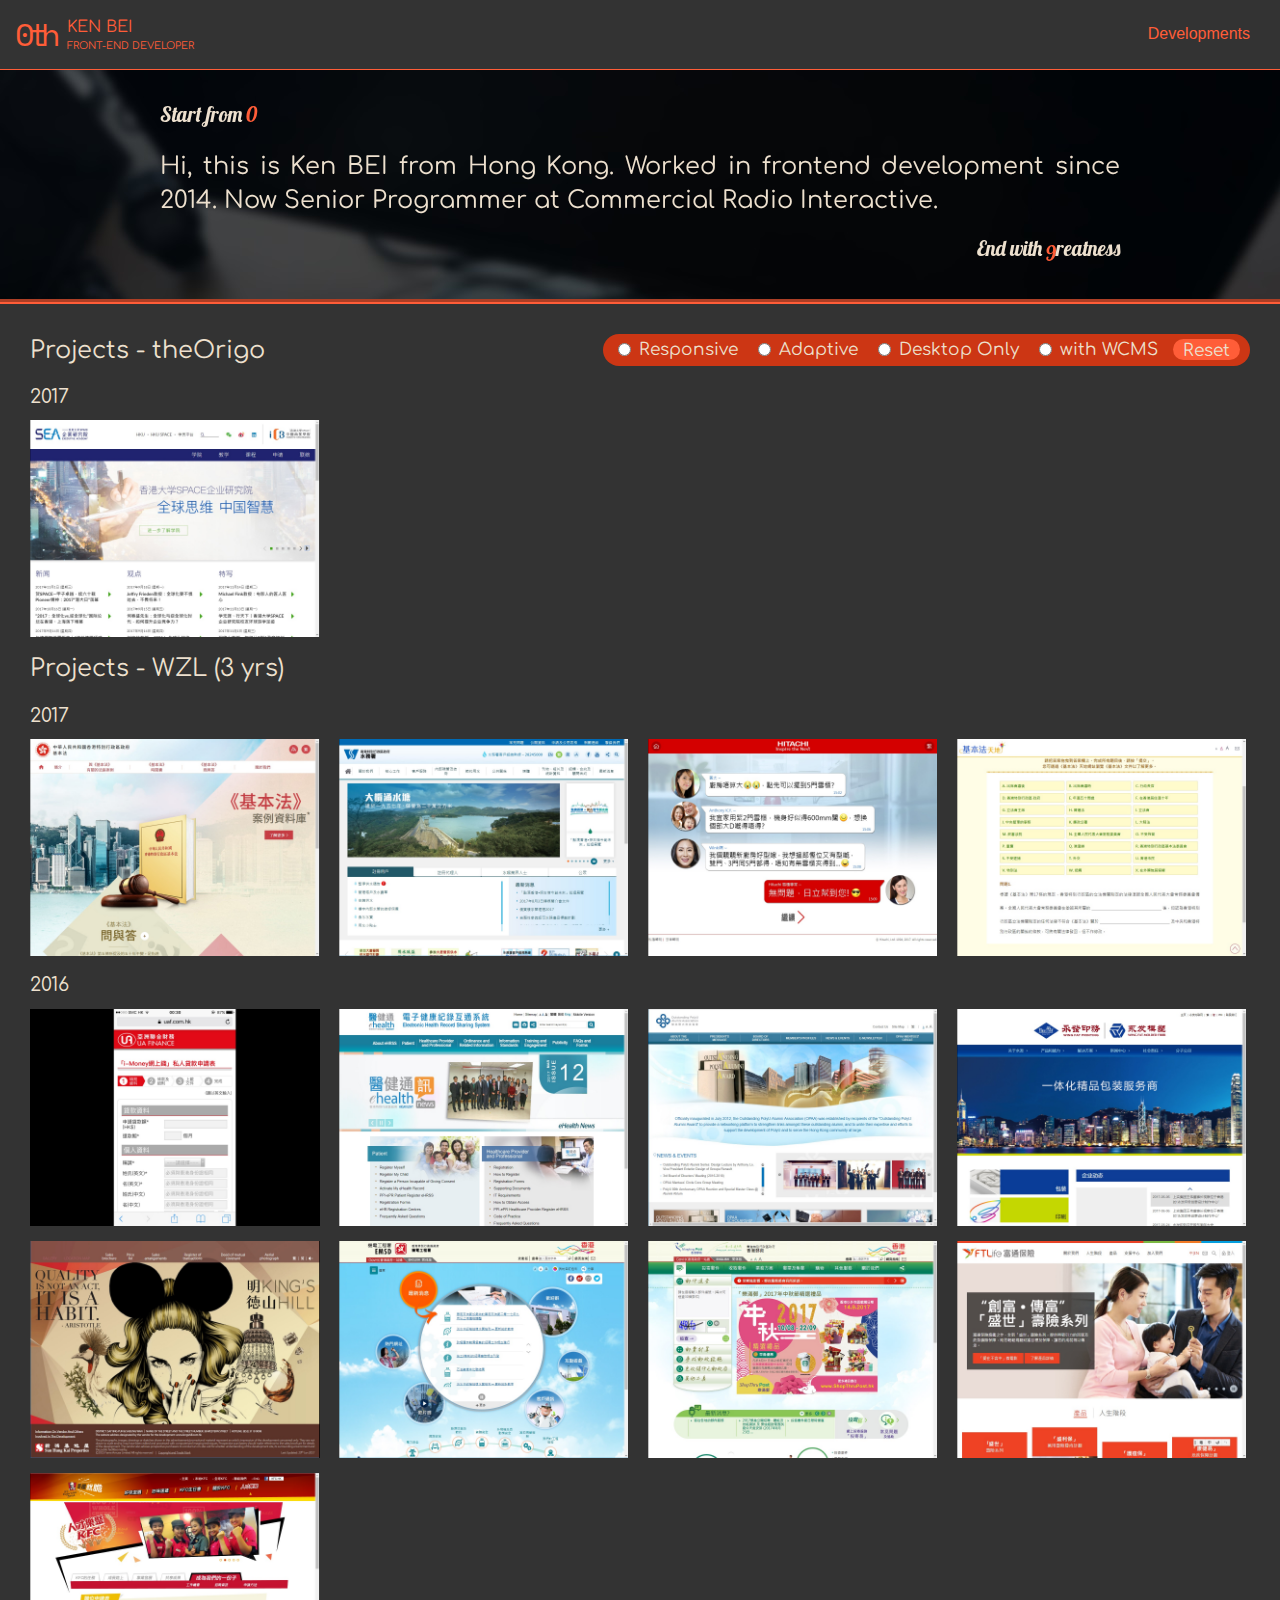
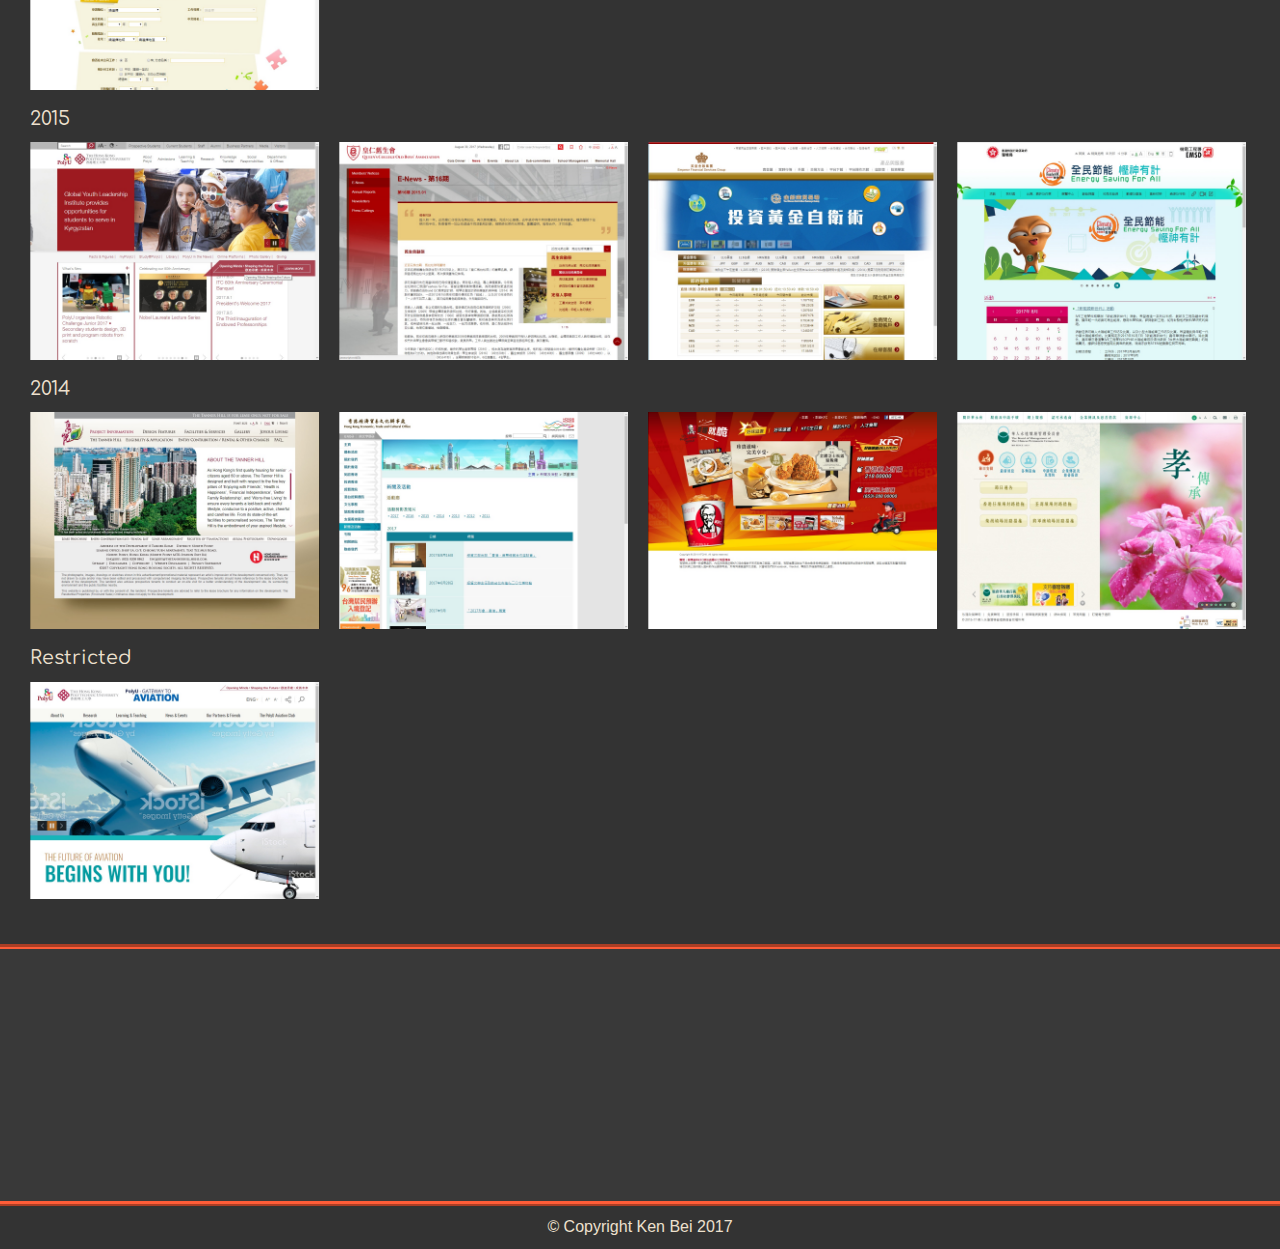
<file: index.html>
<!DOCTYPE html>
<html lang="en">
<head>
	<meta name="viewport" content="width=device-width, user-scalable=no, maximum-scale=1" />
	<meta http-equiv="X-UA-Compatible" content="IE=edge,chrome=1" />
	<meta charset="utf-8"/>
	<title>Ken Bei | Front-end Developer</title>

	<meta name="keywords" content="" />
	<meta name="description" content="" />

	<link href="css/core.css" rel="stylesheet" type="text/css" />
	<link href="css/fluid.css" rel="stylesheet" type="text/css" />
	<script type="text/javascript" src="js/lib/jquery-3.2.1.min.js"></script>
	<script type="text/javascript" src="js/lib/jquery.mousewheel.js"></script>
	<script type="text/javascript" src="js/lib/jquery.jscrollpane.min.js"></script>
	<script type="text/javascript" src="js/setup.js"></script>
	
</head>
<body>
	<div id="wrapper">
		<div id="top_zone">
			<div id="header">
				<a id="logo_wrap" href="index.html">
					<p class="me">0<span>th</span></p>
					<p class="intro">Ken Bei<span>Front-end Developer</span></p>
				</a>
				<a id="menu_btn" href="javascript:;">
					<span></span>
					<span></span>
					<span></span>
				</a>
				<nav id="menu">
					<a href="javascript:;">Developments</a>
				</nav>
			</div>
		</div>
		<div id="intro_wrap">
			<div id="intro_content">
				<p class="start">Start from <span>0</span></p>
				
				<p>Hi, this is Ken BEI from Hong Kong. Worked in frontend development since 2014. Now Senior Programmer at Commercial Radio Interactive.</p>

				<p class="end">End with <span><sub>9</sub></span>reatness</p>
			</div>
		</div>
		<div id="middle_zone">
			<div id="content">
				<div id="filter">
					<ul>
						<li><input type="radio" name="proj_filter" value="respond" id="respond" /><label for="respond">Responsive</label></li>
						<li><input type="radio" name="proj_filter" value="adapt" id="adapt" /><label for="adapt">Adaptive</label></li>
						<li><input type="radio" name="proj_filter" value="pconly" id="pconly" /><label for="pconly">Desktop Only</label></li>
						<li><input type="radio" name="proj_filter" value="wcms" id="wcms" /><label for="wcms">with WCMS</label></li>
						<li class="btn"><a id="btn_reset" href="javascript:;">Reset</a></li>
					</ul>
				</div>
				<p class="hd">Projects - theOrigo</p>
				<p class="shd">2017</p>
				<ul id="tri_column" class="container">
					<li class="respond wcms">
						<div>
							<img src="img/projects/seachina.jpg" />
							<div class="scrollpane">
								<p class="title">HKU SPACE SEA CHINA</p>
								<p class="details">A business institute opened by HKUSPACE aimed for business workers in the Mainland. The first site produced upon new workspace. This site is based on Bootstrap and created with Grunt packages. Also learnt new skills like ratio on scaling for building responsive website instead of setting multiple breakpoints.</p>
								<a class="btn_visit" href="https://sea.hkuspace.hku.hk/chs/" target="_blank">Take a Look</a>
							</div>
						</div>
					</li>
				</ul>

				<p class="hd">Projects - WZL (3 yrs)</p>

				<p class="shd">2017</p>
				<ul id="tri_column" class="container">
					<li class="respond">
						<div>
							<img src="img/projects/basiclawcourtcase.jpg" />
							<div class="scrollpane">
								<p class="title">Basic Law Court Case Portal Site</p>
								<p class="details">This site was built for the Basic Law. A responsive approach with CSS3 animations attached. The site shows the closest court case with reference to current date in which the logical algorithm is quite a fascinating experience.</p>
								<a class="btn_visit" href="http://www.basiclawcourtcase.gov.hk/tc/home/index.html" target="_blank">Take a Look</a>
							</div>
						</div>
					</li>
					<li class="respond wcms">
						<div>
							<img src="img/projects/wsd.jpg" />
							<div class="scrollpane">
								<p class="title">WSD Main Website</p>
								<p class="details">I assisted building several styles and pages during the development stage. Contents are also input by the team as well in around 3 MONTHS.</p>
								<a class="btn_visit" href="http://www.wsd.gov.hk/tc/home/index.html" target="_blank">Take a Look</a>
							</div>
						</div>
					</li>
					<li class="adapt">
						<div>
							<img src="img/projects/hitachi-fridge.jpg" />
							<div class="scrollpane">
								<p class="title">Hitachi Fridge Campaign 2017</p>
								<p class="details">An animation guide for customer to choose the right fridge for their preset kitchen. Users are able to download their designed kitchen in jpeg file.<br>Tight scheduled campaign built from rough work and launch to production within a week.<br>Adaptive Approach<br>Only VanillaJS (plain js) and greensock (GSAP) have been used in the project.</p>
								<a class="btn_visit" href="http://www.hitachi-hk.com.hk/Slim600mmWidth_Fridge" target="_blank">Take a Look</a>
							</div>
						</div>
					</li>
					<li class="respond">
						<div>
							<img src="img/projects/basiclawequiz.jpg" />
							<div class="scrollpane">
								<p class="title">Basic Law e-Quiz (for internal use)</p>
								<p class="details">This was built for government internal use. Outsiders were forbidden to access the site lest to complete the quiz. This is a development copy only.<br>This project adopted drag and drop concept on desktop version while dropdown in mobile version. Due to responsive nature, these two methods share the same skeleton and coding. The keypoint will be making changes in desktop version will be in sync with mobile version.</p>
								<a class="btn_visit" href="restricted/basiclawportal_equiz/tc/quiz/main.html" target="_blank">Take a Look</a>
							</div>
						</div>
					</li>
				</ul>
				<p class="shd">2016</p>
				<ul id="tri_column" class="container">
					<li class="adapt">
						<div>
							<img src="img/projects/uafmobile.jpg" />
							<div class="scrollpane">
								<p class="title">UAF i-Money Mobile (Web)</p>
								<p class="details">UAF has a mobile app version of this project beforehand which was done by another firm. But was said that the app was inconvenient. As a result, this project is kicked off. The flow was required to follow 100% of the mobile application but in terms of HTML. The structure of the progress bar is a spotlight for this project.</p>
								<a class="btn_visit" href="https://m.uaf.com.hk/apply/i_money_internet_loan.html" target="_blank">Take a Look</a>
							</div>
						</div>
					</li>
					<li class="pconly wcms">
						<div>
							<img src="img/projects/ehrss.jpg" />
							<div class="scrollpane">
								<p class="title">Electronic Health Record Sharing System (Phase II &amp; III)</p>
								<p class="details">I revamped this site index page two times. The time Phase II just ends, Phase III has already started development. sigh......</p>
								<a class="btn_visit" href="http://www.ehealth.gov.hk/en/home/index.html" target="_blank">Take a Look</a>
							</div>
						</div>
					</li>
					<li class="pconly wcms">
						<div>
							<img src="img/projects/polyuopaa.jpg" />
							<div class="scrollpane">
								<p class="title">Outstanding PolyU Alumni Association</p>
								<p class="details"></p>
								<a class="btn_visit" href="http://www.opaa.hk/tc/home/index.html" target="_blank">Take a Look</a>
							</div>
						</div>
					</li>
					<li class="respond wcms">
						<div>
							<img src="img/projects/wingfat.jpg" />
							<div class="scrollpane">
								<p class="title">WingFat Printing Main Website</p>
								<p class="details">This site was designed by another firm appointed by the client beforehand. Its original designs did not take responsive concept into account. However, the client insists the outline of the original one. Therefore, only slight changes were made during development. For some component like menu, the current structure did not set a good example for responsive design. This is one of the pities for this project.</p>
								<a class="btn_visit" href="http://www.wingfat.com/sc/home/index.html" target="_blank">Take a Look</a>
							</div>
						</div>
					</li>
					<li class="adapt wcms">
						<div>
							<img src="img/projects/kingshill.jpg" />
							<div class="scrollpane">
								<p class="title">SHK Kingshill Website</p>
								<p class="details">Framework built from rough.<br>Adaptive approach<br>One page and seamless-designed application without reload while changing the URL manually.<br>The same framework has been reused for many other similar properties website.</p>
								<a class="btn_visit" href="http://www.kingshill.com.hk/en/welcome/index.html" target="_blank">Take a Look</a>
							</div>
						</div>
					</li>
					<li class="respond wcms">
						<div>
							<img src="img/projects/emsd.jpg" />
							<div class="scrollpane">
								<p class="title">EMSD Main Website</p>
								<p class="details">I assisted building several styles and pages during the development stage. Contents are also input by the team as well in around 3 MONTHS.</p>
								<a class="btn_visit" href="http://www.emsd.gov.hk/tc/home/index.html" target="_blank">Take a Look</a>
							</div>
						</div>
					</li>
					<li class="respond wcms">
						<div>
							<img src="img/projects/hongkongpost.jpg" />
							<div class="scrollpane">
								<p class="title">HongKongPost Main Website</p>
								<p class="details">I assisted building several styles and pages during the development stage. Contents are also input by the team as well in around 2 MONTHS.</p>
								<a class="btn_visit" href="http://www.hongkongpost.hk/tc/home/index.html" target="_blank">Take a Look</a>
							</div>
						</div>
					</li>
					<li class="respond wcms">
						<div>
							<img src="img/projects/ftlife.jpg" />
							<div class="scrollpane">
								<p class="title">FTLife Insurance Company Limited Main Website</p>
								<p class="details">I assisted building several styles and pages during the development stage. Contents are also input by the team as well in around 2 MONTHS.</p>
								<a class="btn_visit" href="https://www.ftlife.com.hk/tc/index.html" target="_blank">Take a Look</a>
							</div>
						</div>
					</li>
					<li class="pconly">
						<div>
							<img src="img/projects/kfc-joinus.jpg" />
							<div class="scrollpane">
								<p class="title">KFC JoinUs Revamp</p>
								<p class="details">Develop 10 brand new pages for JoinUs Section<br><br>The last tab includes a form embedded in .asp file.<br>The information filled in the form will be verified before pushing to mail server using PHP.<br>And then send to the client's address.</p>
								<a class="btn_visit" href="https://www.kfchk.com/tc/join_us/career_opportunities.html" target="_blank">Take a look</a>
							</div>
						</div>
					</li>
				</ul>
				<p class="shd">2015</p>
				<ul id="tri_column" class="container">
					<li class="respond wcms">
						<div>
							<img src="img/projects/polyumain.jpg" />
							<div class="scrollpane">
								<p class="title">PolyU Main Website</p>
								<p class="details">Maintain website accessibility issue and bug fixing.<br>e.g. Attach trapezium banner with mouseover feature.</p>
								<a class="btn_visit" href="https://www.polyu.edu.hk/web/en/home/index.html" target="_blank">Take a look</a>
							</div>
						</div>
					</li>
					<li class="pconly wcms">
						<div>
							<img src="img/projects/qcoba.jpg" />
							<div class="scrollpane">
								<p class="title">Queen's College Old Boys' Association</p>
								<p class="details"></p>
								<a class="btn_visit" href="http://qcoba.hk/tc/home/index.html" target="_blank">Take a look</a>
							</div>
						</div>
					</li>
					<li class="pconly wcms">
						<div>
							<img src="img/projects/empfs.jpg" />
							<div class="scrollpane">
								<p class="title">Emperor Financial Service Group</p>
								<p class="details"></p>
								<a class="btn_visit" href="http://www.empfs.com/tc/home/index.php" target="_blank">Take a look</a>
							</div>
						</div>
					</li>
					<li class="adapt">
						<div>
							<img src="img/projects/energysaving.jpg" />
							<div class="scrollpane">
								<p class="title">Energy Saving For All - EMSD</p>
								<p class="details">My first full project handled by myself in WZL. An adaptive approach.</p>
								<a class="btn_visit" href="http://www.energysaving.gov.hk/tc/home/index.html" target="_blank">Take a look</a>
							</div>
						</div>
					</li>
				</ul>
				<p class="shd">2014</p>
				<ul id="tri_column" class="container">
					<li class="pconly wcms">
						<div>
							<img src="img/projects/tannerhill.jpg" />
							<div class="scrollpane">
								<p class="title">The TannerHill Website</p>
								<p class="details">First project in WZL. Learn and work in the meantime in selection printing via iframe, build photo and video (youtube, mp4 together) gallery. And lots of basic HTML structure and concept.</p>
								<a class="btn_visit" href="http://www.thetannerhill.hkhs.com/tc/info/index.html" target="_blank">Take a look</a>
							</div>
						</div>
					</li>
					<li class="pconly">
						<div>
							<img src="img/projects/hketco.jpg" />
							<div class="scrollpane">
								<p class="title">HKETCO</p>
								<p class="details">Regular caption and photo gallery update</p>
								<a class="btn_visit" href="http://www.hketco.hk/tc/news/event/index.html" target="_blank">Take a look</a>
							</div>
						</div>
					</li>
					<li class="pconly">
						<div>
							<img src="img/projects/kfc.jpg" />
							<div class="scrollpane">
								<p class="title">KFC Main Website</p>
								<p class="details">Contract to hosting server for KFC has ended this year start.<br><br>Update opening/closing restaurant information<br>Help replace images and promotions prepared by the designer.<br>Develop new promotion campaign when requested, e.g. Pancake song (by 小塵埃), career section revamp</p>
								<a class="btn_visit" href="https://www.kfchk.com/tc/home/index.html" target="_blank">Take a look</a>
							</div>
						</div>
					</li>
					<li class="pconly">
						<div>
							<img src="img/projects/bmcpc.jpg" />
							<div class="scrollpane">
								<p class="title">BMCPC Main Website</p>
								<p class="details">I assisted building several styles and pages during the development stage.</p>
								<a class="btn_visit" href="http://www.bmcpc.org.hk/tc/home/index.html" target="_blank">Take a look</a>
							</div>
						</div>
					</li>
				</ul>
				<p class="shd">Restricted</p>
				<ul id="tri_column" class="container">
					<li class="respond wcms">
						<div>
							<img src="img/projects/polyuaviation.jpg" />
							<div class="scrollpane">
								<p class="title">PolyU Aviation</p>
								<p class="details">Currently under construction.</p>
								<a class="btn_visit" href="http://polyuaviation.devprj.com/aviation/en/home/index.html" target="_blank">Take a look</a>
							</div>
						</div>
					</li>
				</ul>
				<footer>&copy; Copyright Ken Bei 2017</footer>
			</div>
		</div>
	</div>
</body>
</html>
</file>
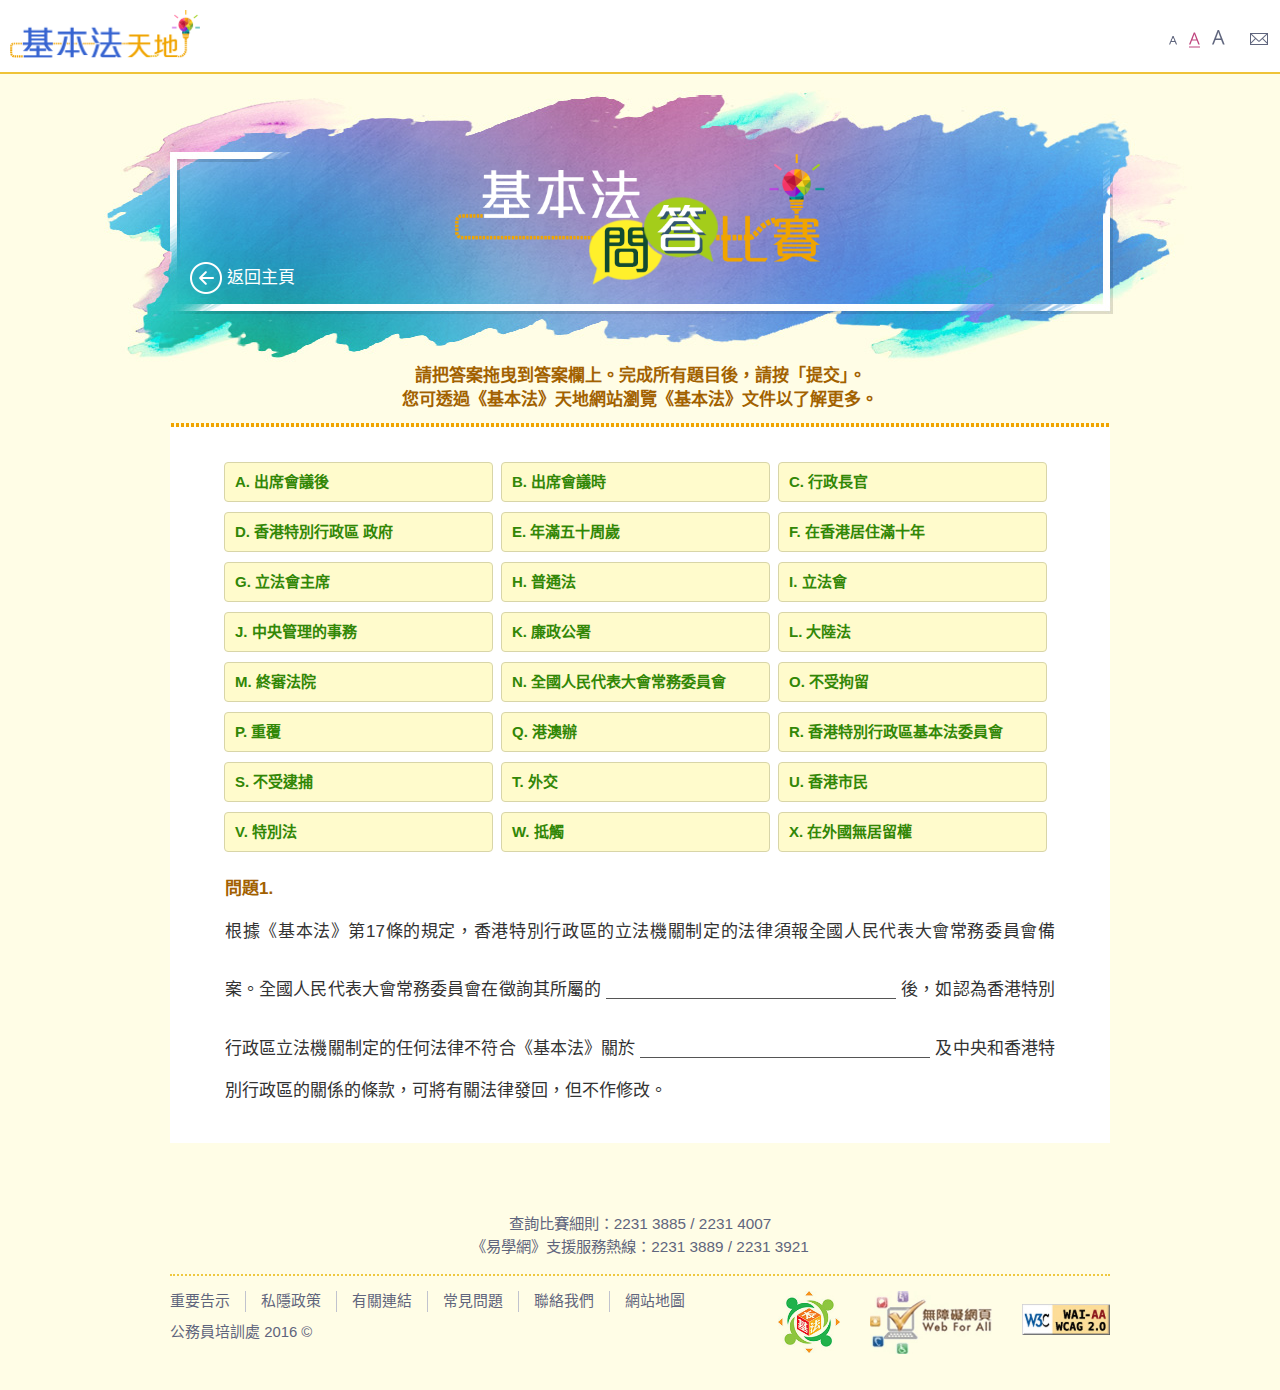
<file: restricted/basiclawportal_equiz/tc/quiz/main.html>
<!DOCTYPE html>
<html lang="zh-hk">
<head>
	<meta name="viewport" content="width=device-width, user-scalable=no, maximum-scale=1" />
	<meta http-equiv="X-UA-Compatible" content="IE=edge,chrome=1" />
	<meta charset="utf-8"/>
	<title>基本法天地 - 相關網站</title>

	<meta name="keywords" content="" />
	<meta name="description" content="" />
	<script type="text/javascript"><!--
		var zmsSectionInfoFile = "";
		var zmsCharsetID = 1;
		var zmsCurrentContentId = 10;
		var zmsParentContentId = "";
		//--></script>

		<link href="../../filemanager/template/tc/css/style.css" rel="stylesheet" type="text/css" />

		<script type="text/javascript" src="../../filemanager/template/common/js/jquery-1.12.2.min.js"></script>
		<script type="text/javascript" src="../../filemanager/template/common/js/jquery-migrate-1.3.0.min.js"></script>
		<script type="text/javascript" src="../../filemanager/template/common/js/jquery.easing.1.3.js"></script>
		<script type="text/javascript" src="../../filemanager/template/common/js/jquery-ui.min.js"></script>
		<script type="text/javascript" src="../../filemanager/template/common/js/date.js"></script>
		<script type="text/javascript" src="../../filemanager/template/common/js/common.js"></script>
		<script type="text/javascript" src="../../filemanager/template/common/js/global.js"></script>
		<script type="text/javascript" src="../../filemanager/template/common/js/jq_control.js"></script>
		<script type="text/javascript" src="../../filemanager/template/common/js/quiz_control.js"></script>
		<script type="text/javascript" src="../../filemanager/template/common/js/option_list.js"></script>

		<script type="text/javascript"><!--
			var zmsBreadcrumbParentList = [3];
			//--></script>
			<script type="text/javascript"><!--
				var reviewDateExists = false;
				var revisionDateExists = true;
				var revisionDate_Year = 2016;
				var revisionDate_Month = 5;
				var revisionDate_Day = 31;
				//--></script>

			</head>
			<body>

				<p id="skipToContent"><a tabindex="1" href="#content">跳至內容</a></p>
				<div id="wrapper" class="sizecontrol">
					<div id="wrapperInner" class="inside">
						<div id="header_zone">
							<div id="header_top" class="clearfix"><a href="../../tc/home/index.html"><img id="site-logo" src="../../filemanager/template/common/images/index-logo-basiclaw-inside.png" alt="基本法天地" /></a><!-- <a id="menu_btn" href="javascript:">MENU</a> -->
								<div class="size_wrap">
									<div class="search_wrap"><input placeholder="搜尋" name="search" type="text" /><a class="btn_search" href="javascript:">搜尋</a></div>
									<span><a class="txt_small" title="預設字體大小" href="javascript:changeFontSize(1);">A</a><a class="txt_middle" title="較大的字體" href="javascript:changeFontSize(2);">A</a><a class="txt_large" title="最大的字體" href="javascript:changeFontSize(3);">A</a></span>
									<a href="javascript:" title="聯絡我們" class="btn_contactus">聯絡我們</a>
								</div>
							</div>
						</div>
						<div id="middle_zone">
							<div id="hd_banner_wrap">
								<div id="hd_banner_inner">
									<div id="inside_banner_logo_wrap">
										<img id="inside_banner_logo" src="../../filemanager/template/common/images/index-logo-basiclaw-index.png" />
									</div>
									<div id="backHome_wrap"><a href="../home/index.html" class="backHome"><span>返回主頁</span></a></div>
								</div>
							</div>
							<div id="content_wrap">
								<div id="content">
									<!-- content start -->
									<p class="instructions form hide">請輸入個人資料</p>
									<p class="instructions game">請把答案拖曳到答案欄上。完成所有題目後，請按「提交」。<br>您可透過《基本法》天地網站瀏覽《基本法》文件以了解更多。</p>
									<div class="form_wrap">
										<form id="myForm">
											<div id="div_form" class="hide">
												<table class="entry">
													<tr>
														<th>中文姓名</th>
														<td><input type="text" name="cname" maxlength="20"></td>
													</tr>
													<tr>
														<th>英文姓名</th>
														<td><input type="text" name="ename" maxlength="100"></td>
													</tr>
													<tr>
														<th>職級</th>
														<td><input type="text" name="grade" maxlength="100"></td>
													</tr>
													<tr>
														<th>局／部門</th>
														<td>
															<label>
																<select name="dep">
																	<option value="">----</option>
																	<option value="dep1">Dep1</option>
																	<option value="dep2">Dep2</option>
																</select>
															</label>
														</td>
													</tr>
													<tr>
														<th>聯絡電話</th>
														<td><input type="text" name="phone" maxlength="8"></td>
													</tr>
													<tr>
														<th>電郵地址</th>
														<td><input type="text" name="email" maxlength="100"></td>
													</tr>
													<tr>
														<th>辦公室地址</th>
														<td><input type="text" name="address" maxlength="300"></td>
													</tr>
													<tr>
														<th>驗證密碼</th>
														<td class="captcha_row">
															<input type="text" name="captcha" maxlength="4">
															<img id="img_captcha" src="../../filemanager/template/common/images/captcha.jpg"/>
															<a href="javascript:void(0)" id="btn_captcha_refresh">Refresh</a>
														</td>
													</tr>
													<tr>
														<td class="remarks" colspan="2">註:　請確保您的資料正確無誤，以便獲得「易學分」分數及紀念品。</td>
													</tr>
												</table>
											</div>
											<div id="div_game">
												<div class="choices_wrap"></div>
												<div id="q1" class="question_wrap">
													<p class="qText">根據《基本法》第17條的規定，香港特別行政區的立法機關制定的法律須報全國人民代表大會常務委員會備案。全國人民代表大會常務委員會在徵詢其所屬的<span class="answer_box"></span>後，如認為香港特別行政區立法機關制定的任何法律不符合《基本法》關於<span class="answer_box"></span>及中央和香港特別行政區的關係的條款，可將有關法律發回，但不作修改。</p>
												</div>
												<div id="q2" class="question_wrap">
													<p class="qText">《基本法》第8條訂明香港原有法律包括<span class="answer_box"></span>、衡平法、條例、附屬立法和習慣法，除同《基本法》相<span class="answer_box"></span>或經香港特別行政區的立法機關作出修改者外，予以保留。</p>
												</div>
												<div id="q3" class="question_wrap">
													<p class="qText">全國人民代表大會常務委員會在徵詢其所屬的香港特別行政區基本法委員會和<span class="answer_box"></span>的意見後，可對列於《基本法》附件三的法律作出增減，任何列入附件三的法律，限於有關國防、<span class="answer_box"></span>和其他按《基本法》規定不屬於香港特別行政區自治範圍的法律。</p>
												</div>
												<div id="q4" class="question_wrap">
													<p class="qText">香港特別行政區設立<span class="answer_box"></span>及審計署，獨立工作、對<span class="answer_box"></span>負責。</p>
												</div>
												<div id="q5" class="question_wrap">
													<p class="qText">根據《基本法》第44、61、71及90條的規定，香港特別行政區的行政長官、主要官員、<span class="answer_box"></span>以及終審法院和高等法院的首席法官都必須由<span class="answer_box"></span>的香港特別行政區永久性居民中的中國公民擔任。</p>
												</div>
												<div id="q6" class="question_wrap">
													<p class="qText">根據《基本法》第77及78條，香港特別行政區立法會議員在立法會的會議上發言不受法律追究、在<span class="answer_box"></span>和赴會途中<span class="answer_box"></span>。</p>
												</div>
											</div>
										</form>
									</div>
									<div class="btn_wrap">
										<a id="btn_reset" href="javascript:;" class="btn_reset hide">重設</a>
										<a id="btn_continue" href="javascript:;" class="btn_continue hide">繼續</a>
										<a id="btn_submit" href="javascript:quiz.nextStep(1);" class="btn_portal hide"><span class="normal">下一題</span><span class="complete">提交</span></a>
									</div>
									<div class="enquiry">
										<p>查詢比賽細則：<span>2231 3885 / 2231 4007</span></p>
										<p>《易學網》支援服務熱線：<span>2231 3889 / 2231 3921</span></p>
									</div>
									<!-- content end -->
								</div>
							</div>
							<a id="backtotop" href="#">Top</a>
						</div>
						<div id="footer_zone">
							<div id="footer_wrap" class="clearfix">
								<div id="footer_icon">
									<ul class="clearfix">
										<li><a href="javascript:"><img src="../../filemanager/template/common/images/index-footer-logo-basic-law.jpg" id="icon_blaw" alt=""></a></li>
										<li><a href="javascript:"><img src="../../filemanager/template/common/images/index-footer-logo-web-for-all.jpg" id="icon_webforall" alt=""></a></li>
										<li><a href="javascript:"><img src="../../filemanager/template/common/images/index-footer-logo-w3c.jpg" id="icon_w3c" alt=""></a></li>
									</ul>
								</div>
								<div id="footer_nav">
									<ul class="clearfix">
										<li><a href="javascript:">重要告示</a></li>
										<li><a href="javascript:">私隱政策</a></li>
										<li><a href="javascript:">有關連結</a></li>
										<li><a href="javascript:">常見問題</a></li>
										<li><a href="javascript:">聯絡我們</a></li>
										<li><a href="javascript:">網站地圖</a></li>
									</ul>
									公務員培訓處 2016 &copy;
								</div>
							</div>
						</div>
					</div>
				</div>
			</body>
			</html>
</file>
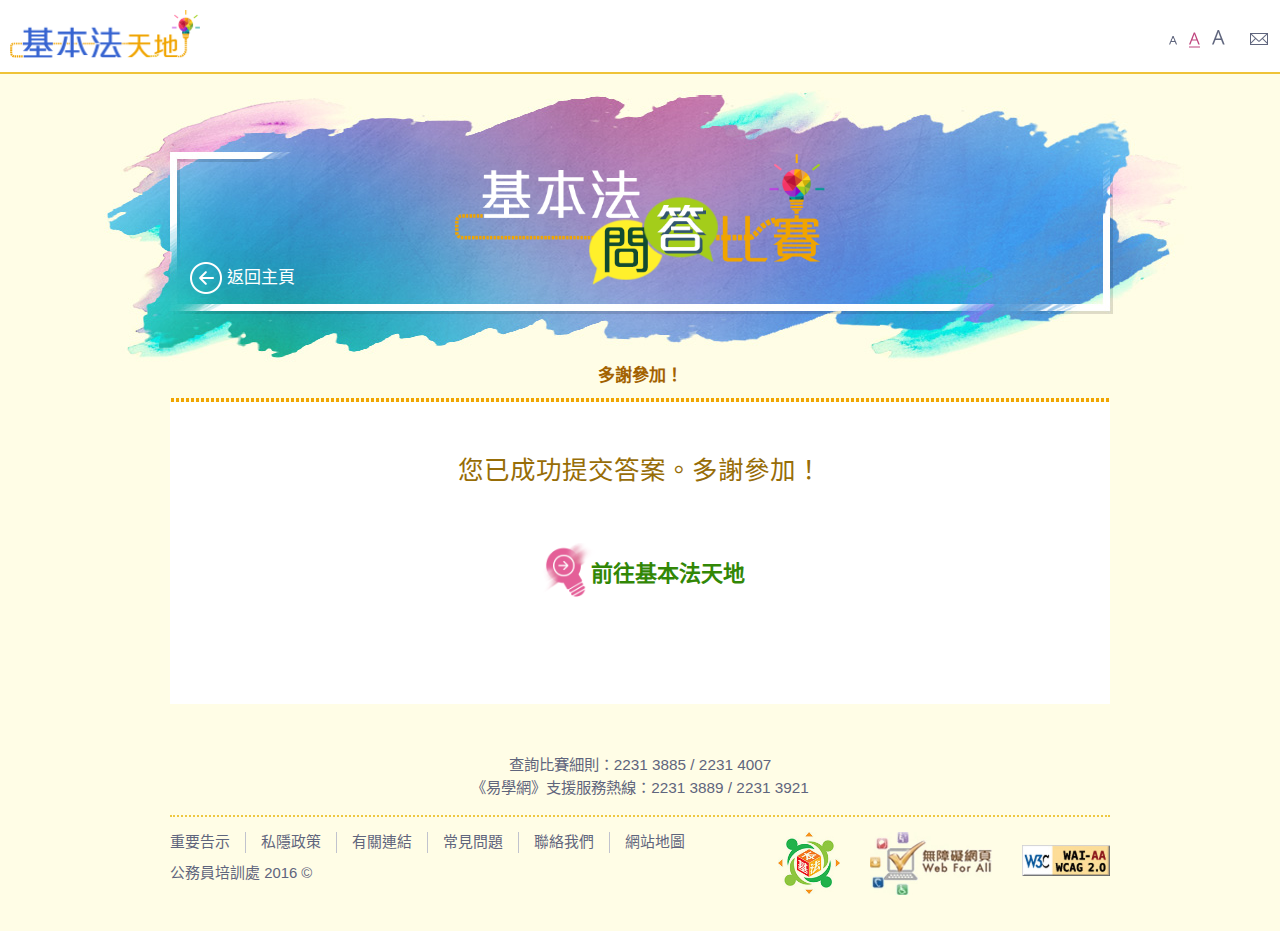
<file: restricted/basiclawportal_equiz/tc/quiz/thankyou.html>
<!DOCTYPE html>
<html lang="zh-hk">
<head>
	<meta name="viewport" content="width=device-width, user-scalable=no, maximum-scale=1" />
	<meta http-equiv="X-UA-Compatible" content="IE=edge,chrome=1" />
	<meta charset="utf-8"/>
	<title>基本法天地 - 多謝參加</title>

	<meta name="keywords" content="" />
	<meta name="description" content="" />
	<script type="text/javascript"><!--
		var zmsSectionInfoFile = "";
		var zmsCharsetID = 1;
		var zmsCurrentContentId = 10;
		var zmsParentContentId = "";
		//--></script>

		<link href="../../filemanager/template/tc/css/style.css" rel="stylesheet" type="text/css" />
		<script type="text/javascript" src="../../filemanager/template/common/js/jquery-1.12.2.min.js"></script>
		<script type="text/javascript" src="../../filemanager/template/common/js/jquery-migrate-1.3.0.min.js"></script>
		<script type="text/javascript" src="../../filemanager/template/common/js/jquery.easing.1.3.js"></script>
		<script type="text/javascript" src="../../filemanager/template/common/js/jquery-ui.min.js"></script>
		<script type="text/javascript" src="../../filemanager/template/common/js/date.js"></script>
		<script type="text/javascript" src="../../filemanager/template/common/js/common.js"></script>
		<script type="text/javascript" src="../../filemanager/template/common/js/global.js"></script>
		<script type="text/javascript" src="../../filemanager/template/common/js/jq_control.js"></script>

		<script type="text/javascript"><!--
			var zmsBreadcrumbParentList = [3];
			//--></script>
			<script type="text/javascript"><!--
				var reviewDateExists = false;
				var revisionDateExists = true;
				var revisionDate_Year = 2016;
				var revisionDate_Month = 5;
				var revisionDate_Day = 31;
				//--></script>

			</head>
			<body>

				<p id="skipToContent"><a tabindex="1" href="#content">跳至內容</a></p>
				<div id="wrapper" class="sizecontrol">
					<div id="wrapperInner" class="inside">
						<div id="header_zone">
							<div id="header_top" class="clearfix"><a href="../../tc/home/index.html"><img id="site-logo" src="../../filemanager/template/common/images/index-logo-basiclaw-inside.png" alt="基本法天地" /></a><!-- <a id="menu_btn" href="javascript:">MENU</a> -->
								<div class="size_wrap">
									<div class="search_wrap"><input placeholder="搜尋" name="search" type="text" /><a class="btn_search" href="javascript:">搜尋</a></div>
									<span><a class="txt_small" title="預設字體大小" href="javascript:changeFontSize(1);">A</a><a class="txt_middle" title="較大的字體" href="javascript:changeFontSize(2);">A</a><a class="txt_large" title="最大的字體" href="javascript:changeFontSize(3);">A</a></span>
									<a href="javascript:" title="聯絡我們" class="btn_contactus">聯絡我們</a>
								</div>
							</div>
						</div>
						<div id="middle_zone">
							<div id="hd_banner_wrap">
								<div id="hd_banner_inner">
									<div id="inside_banner_logo_wrap">
										<img id="inside_banner_logo" src="../../filemanager/template/common/images/index-logo-basiclaw-index.png" />
									</div>
									<div id="backHome_wrap"><a href="../home/index.html" class="backHome"><span>返回主頁</span></a></div>
								</div>
							</div>
							<div id="content_wrap">
								<div id="content">
									<!-- content start -->
									<p class="instructions">多謝參加！</p>
									<div class="form_wrap thankyou">
										<p>您已成功提交答案。多謝參加！</p>
										<div class="btn_wrap">
											<a href="javascript:;" class="btn_portal">前往基本法天地</a>
										</div>
									</div>
									<div class="enquiry">
										<p>查詢比賽細則：<span>2231 3885 / 2231 4007</span></p>
										<p>《易學網》支援服務熱線：<span>2231 3889 / 2231 3921</span></p>
									</div>
									<!-- content end -->
								</div>
							</div>
							<a id="backtotop" href="#">Top</a>
						</div>
						<div id="footer_zone">
							<div id="footer_wrap" class="clearfix">
								<div id="footer_icon">
									<ul class="clearfix">
										<li><a href="javascript:"><img src="../../filemanager/template/common/images/index-footer-logo-basic-law.jpg" id="icon_blaw" alt=""></a></li>
										<li><a href="javascript:"><img src="../../filemanager/template/common/images/index-footer-logo-web-for-all.jpg" id="icon_webforall" alt=""></a></li>
										<li><a href="javascript:"><img src="../../filemanager/template/common/images/index-footer-logo-w3c.jpg" id="icon_w3c" alt=""></a></li>
									</ul>
								</div>
								<div id="footer_nav">
									<ul class="clearfix">
										<li><a href="javascript:">重要告示</a></li>
										<li><a href="javascript:">私隱政策</a></li>
										<li><a href="javascript:">有關連結</a></li>
										<li><a href="javascript:">常見問題</a></li>
										<li><a href="javascript:">聯絡我們</a></li>
										<li><a href="javascript:">網站地圖</a></li>
									</ul>
									公務員培訓處 2016 &copy;
								</div>
							</div>
						</div>
					</div>
				</div>
			</body>
			</html>
</file>
<file: css/core.css>
@import url(https://fonts.googleapis.com/css?family=Space+Mono);
@import url(https://fonts.googleapis.com/css?family=Comfortaa);
@import url(https://fonts.googleapis.com/css?family=Lobster);
/* init */
*, *:before, *:after {
	-webkit-box-sizing: border-box;
	-moz-box-sizing: border-box;
	box-sizing: border-box;
}
html {
	border:0;
	margin:0 auto;
	padding:0;
}
body {
	border:0;
	margin:0 auto;
	padding:0;
	font-size: 16px;
	line-height: 1.428571429;
	font-family: Open Sans, Verdana, Arial, PMingLiU, Helvetica, sans-serif;
	background-image: url(../img/work-bg.jpg);
	background-repeat: no-repeat;
	background-color: #393939;
	background-attachment: fixed;
	background-position: center top;
	background-size: cover;
}
p {
	margin: 0;
	color: #EDE0CE;
}
p.hd {
	font-family: 'Comfortaa';
	font-size: 1.5em;
	margin-bottom: 15px;
}
p.shd {
	font-family: 'Comfortaa';
	font-size: 1.2em;
	margin-bottom: 10px;
}
a {
	text-decoration: none;
	color: #EDE0CE;
}
ul, ol {
	list-style-type: none;
	padding: 0;
	margin: 0;
}
label {
	cursor: pointer;
}
.clearfix:before, .clearfix:after {
	display: table;
	content: " ";
}
.clearfix:after {
	clear: both;
}

.container {
	max-width: 1600px;
	margin: 0 auto;
}
#wrapper {
	min-height: 1000px;
}
#top_zone {	
	position: relative;
	z-index: 49;
}
#middle_zone {
	transition: padding-top .3s ease-out;
	-webkit-transition: padding-top .3s ease-out;
	-moz-transition: padding-top .3s ease-out;
}
footer {
	width: 100%;
	position: absolute;
	bottom: -305px;
	left: 0;
	background-color: #333333;
	padding: 10px 0;
	border-top: 5px ridge #ff5d38;
	color: #EDE0CE;
	text-align: center;
}

/* main */
#header {
	display: flex;
	align-items: center;
	height: 70px;
	justify-content: space-between;
	flex-flow: wrap;
	border-bottom: 1px solid #ff5d38;
	background-color: #333333;
	position: fixed;
	width: 100%;
}
#logo_wrap {
	padding-left: 15px;
}
#logo_wrap > * {
	display: inline-block;
	vertical-align: middle;
	color: #ff5d38;
	transition: color .5s ease-out;
	-webkit-transition: color .5s ease-out;
	-moz-transition: color .5s ease-out;
}
#logo_wrap:hover > * {
	color: #EDE0CE;
}
#logo_wrap p.me {
	font-family: 'Space Mono';
	font-size: 32px;
	vertical-align: middle;
	letter-spacing: -8px;
	margin-right: 10px;
	transition: margin-right .3s ease-out;
	-webkit-transition: margin-right .3s ease-out;
	-moz-transition: margin-right .3s ease-out;
}
#logo_wrap:hover p.me {
	margin-right: 0;
}
#logo_wrap p.me span {
	margin-left: 2px;
	display: inline-block;
	transform-origin: left top;
	transform: scale(1);
	-webkit-transform: scale(1);
	-moz-transform: scale(1);
	transition: transform .3s ease-out;
	-webkit-transition: transform .3s ease-out;
	-moz-transition: transform .3s ease-out;
}
#logo_wrap:hover p.me span {
	transform: scale(0.6);
	-webkit-transform: scale(0.6);
	-moz-transform: scale(0.6);
}
#logo_wrap p.intro {
	font-family: 'Comfortaa';
	font-size: 16px;
	text-transform: uppercase;
}
#logo_wrap p.intro span {
	display: block;
	font-size: 10px;
}

#menu_btn {
	position: relative;
	width: 40px;
	height: 30px;
	display: none;
	align-items: center;
	justify-content: center;
	transition: transform .3s ease-out;
	-webkit-transition: transform .3s ease-out;
	-moz-transition: transform .3s ease-out;
} 

#menu_btn span {
	position: absolute;
}
#menu_btn span:before,
#menu_btn span:after {
	content: '';
	background-color: #ff5d38;
	width: 15px;
	height: 2px;
	display: block;
	position: absolute;
	transition: background-color .3s ease-out, transform .3s ease-out .1s;
	-webkit-transition: background-color .3s ease-out, transform .3s ease-out .1s;
	-moz-transition: background-color .3s ease-out, transform .3s ease-out .1s;
}
#menu_btn span:before {
	left: 0;
}
#menu_btn span:after {
	right: 0;
}
#menu_btn.opened span:before {
	transform: rotate(30deg);
	left: -1px;
	background-color: #EDE0CE;
}
#menu_btn.opened span:after {
	transform: rotate(-30deg);
	right: -1px;
	background-color: #EDE0CE;
}
#menu_btn span:nth-child(1) { top: 24px; }
#menu_btn span:nth-child(2) { top: 35px; }
#menu_btn span:nth-child(3) { top: 46px; }
#menu_btn span:nth-child(1) { top: 26px; }
#menu_btn span:nth-child(3) { top: 44px; }
#menu_btn:hover span:before,
#menu_btn:hover span:after {
	background-color: #EDE0CE;
}

#menu {
	padding-right: 15px;
}
#menu a {
	color: #ff5d38;
	padding: 2px 15px;
	border-radius: 1em;
	background-color: transparent;
	transition: color .3s ease-out, background-color .3s ease-out;
	-webkit-transition: color .3s ease-out, background-color .3s ease-out;
	-moz-transition: color .3s ease-out, background-color .3s ease-out;
}
#menu a:first-child {
	margin-left: 0;
}
#menu a:hover,
#menu a.selected {
	color: #EDE0CE;
	background-color: #ff5d38;	
}

/* Lower layer */
#intro_wrap {
	position: fixed;
	width: 100%;
	padding: 0 15px;
}
#intro_content {
	font-family: 'Comfortaa';
	font-size: 1.5em;
	max-width: 960px;
	margin: 100px auto 0;
	padding: 50px 0;
	position: relative;
	text-align: justify;
}
#intro_content p.start,
#intro_content p.end {
	position: absolute;
	font-size: .85em;
	font-family: 'Lobster';
}
#intro_content p.start {
	top: 0;
	left: 0;
}
#intro_content p.end {
	right: 0;
	bottom: 0;
}
#intro_content p span {
	color: #ff5d38;
}
#intro_content p sub {
	font-size: 1em;
}
#intro_content a {
	white-space: nowrap;
	border-bottom-width: 1px;
	border-bottom-style: solid;
	border-bottom-color:  #EDE0CE;
	transition: border-color .3s ease-out, color .3s ease-out;
	-webkit-transition: border-color .3s ease-out, color .3s ease-out;
	-moz-transition: border-color .3s ease-out, color .3s ease-out;
}
#intro_content a:hover {
	border-bottom: 1px solid transparent;
	color: #ff5d38;
}

/* Upper layer */
#middle_zone #content {
	background: #333333;
	padding: 30px;
	width: 100%;
	position: absolute;
	border-top: 5px groove #ff5d38;
	border-bottom: 5px groove #ff5d38;
	margin-bottom: 300px;
	transition: margin-bottom .3s ease-out;
	-webkit-transition: margin-bottom .3s ease-out;
	-moz-transition: margin-bottom .3s ease-out;

}

#middle_zone #filter {
	float: right;
	background-color: #cc3614;
	border-radius: 2em;
	padding: 2px 10px;
}
#middle_zone #filter ul li {
	float: left;
	font-size: 1.25em;
	color: #EDE0CE;
	margin-left: 15px;
	white-space: nowrap;
	font-family: 'Comfortaa';
}
#middle_zone #filter ul li:first-child {
	margin-left: 0;
}
#middle_zone #filter ul li label {
	padding-left: 5px;
	font-size: .85em;
	display: inline-block;
	vertical-align: middle;	
}
#middle_zone #filter ul li.btn a {
	border-radius: 15px;
	background-color: #ff5d38;
	padding: 2px 10px 0;
	font-size: .85em;
	transition: background-color .3s ease-out, color .3s ease-out;
	-webkit-transition: background-color .3s ease-out, color .3s ease-out;
	-moz-transition: background-color .3s ease-out, color .3s ease-out;
}
#middle_zone #filter ul li.btn a:hover {
	background-color: #EDE0CE;
	color: #cc3614;
}





#middle_zone #tri_column {
	
}
#middle_zone #tri_column li {
	display: inline-block;
	width: calc((100% - 62px) / 4);
	margin-bottom: 15px;
	margin-left: 15px;
	position: relative;
	transition: opacity .3s ease-out;
	-webkit-transition: opacity .3s ease-out;
	-moz-transition: opacity .3s ease-out;
}
#middle_zone #tri_column li:nth-child(4n-3) {
	margin-left: 0;
}
#middle_zone #tri_column li.disabled {
	opacity: .2;
	pointer-events: none;
}
#middle_zone #tri_column li > div {
	display: grid;
	overflow: hidden;
	align-items: center;
	background-color: #000000;
	transition: height .3s ease-out;	
	-webkit-transition: height .3s ease-out;	
	-moz-transition: height .3s ease-out;	
}
#middle_zone #tri_column li div img {
	width: 100%;
	transform: translateX(-50%);
	-webkit-transform: translateX(-50%);
	-moz-transform: translateX(-50%);
	position: relative;
	left: 50%;
	opacity: 1;
	transition: transform .3s ease-out, opacity .3s ease-out;
	-webkit-transition: transform .3s ease-out, opacity .3s ease-out;
	-moz-transition: transform .3s ease-out, opacity .3s ease-out;
}
#middle_zone #tri_column li div:hover img,
#middle_zone #tri_column li div:focus img {
	transform: translateX(-50%) scale(1.2);
	-webkit-transform: translateX(-50%) scale(1.2);
	-moz-transform: translateX(-50%) scale(1.2);
	opacity: .4;
}
#middle_zone #tri_column li div .scrollpane {
	padding: 10px;
	position: absolute;
	bottom: 0;
	background-color: rgba(255, 93, 56, .9);
	color: #ffffff;
	width: 100%;
	height: 100%;
	opacity: 0;
	transition: opacity .3s ease-out;
	-webkit-transition: opacity .3s ease-out;
	-moz-transition: opacity .3s ease-out;
}
#middle_zone #tri_column li div:hover .scrollpane,
#middle_zone #tri_column li div:focus .scrollpane {
	opacity: 1;
}
#middle_zone #tri_column li div .scrollpane p {
	font-family: 'Comfortaa';
}
#middle_zone #tri_column li div .scrollpane .title {
	text-align: left;
	padding: 20px 10px 15px 15px;
}
#middle_zone #tri_column li div .scrollpane .details {
	text-align: justify;
	padding: 0 10px 20px 15px;
	font-size: .75em;
}
#middle_zone #tri_column li div .scrollpane .btn_visit {
	padding: 3px 10px;
	background-color: #cc3614;
	display: inline-block;
	margin-bottom: 20px;
	transition: background-color .3s ease-out, color .3s ease-out;
	-webkit-transition: background-color .3s ease-out, color .3s ease-out;
	-moz-transition: background-color .3s ease-out, color .3s ease-out;
}
#middle_zone #tri_column li div .scrollpane .btn_visit:hover {
	background-color: #EDE0CE;
	color: #cc3614;
}




/* jscrollpane */
.jspContainer {
	overflow: hidden;
	position: relative;
}
.jspPane {
	position: absolute;
	text-align: center;
}
.jspVerticalBar {
	position: absolute;
	top: 0;
	right: 0;
	width: 5px;
	height: 100%;
	background: red;
}
.jspCap {
	display: none;
}
.jspTrack {
	background: #ffd9a5;
	position: relative;
}
.jspDrag {
	background: #cc3614;
	position: relative;
	top: 0;
	left: 0;
	cursor: pointer;
}
</file>
<file: css/fluid.css>
@media (max-width: 1199px) {
	
}
@media (max-width: 959px) {
	#middle_zone #tri_column li {
		width: calc((100% - 52px) / 3);
		margin-bottom: 20px;
		margin-left: 20px;
	}
	#middle_zone #tri_column li:nth-child(4n-3) {
		margin-left: 20px;
	}
	#middle_zone #tri_column li:nth-child(3n-2) {
		margin-left: 0;
	}
}
@media (max-width: 889px) {
	#middle_zone #filter {
		float: none;
		display: inline-block;
		margin-bottom: 20px;
	}
	#middle_zone #filter ul li {
		margin: 5px !important;
	}
	#middle_zone #filter ul li.btn {
		margin: 10px 0 !important;
		width: 100%;
		text-align: center;
	}
	#middle_zone #filter ul li.btn a {
		border-radius: 10px;
	}
}
@media (min-width: 768px) {
	#menu {
		display: block !important;
	}
}
@media (max-width: 767px) {
	#menu_btn {
		display: flex;
		width: 70px;
		height: 100%;
	}
	#menu {
		flex-basis: 100%;
		padding-right: 0;
		display: none;
		border-top: 1px solid #ff5d38;
	}
	#menu a {
		display: block;
		text-align: center;
		margin-left: 0;
		color: #EDE0CE;
		border-radius: 0;
		background-color: #cc3614;
		line-height: 3em;
		border-top: 1px solid #ff5d38;
		transition: background-color .2s ease, color .2s ease;
		-webkit-transition: background-color .2s ease, color .2s ease;
		-moz-transition: background-color .2s ease, color .2s ease;
	}
	#menu a:first-child {
		border-top: 0;
	}
	#menu a:hover {
		background-color: #ffc472;
		color: #333333;
		border-radius: 0;
	}
	#middle_zone #tri_column li {
		width: 100%;
		margin-bottom: 20px;
		margin-left: 0 !important;
	}
}
@media (max-width: 399px) {
	#middle_zone #content {
		margin-bottom: 0;
	}
	footer {
		bottom: -49px;
	}
}
@media (max-width: 319px) {
	#logo_wrap p.intro {
		display: none;
	}
}
</file>
<file: restricted/basiclawportal_equiz/filemanager/template/tc/css/style.css>
@charset "utf-8";
@import url('../../common/css/core.css');
@import url('../../common/css/content.css');
@import url('../../common/css/media_query.css');
@import url('../../common/css/jquery-ui.css');
@import url('../../common/css/jquery.fancybox.css');
</file>
